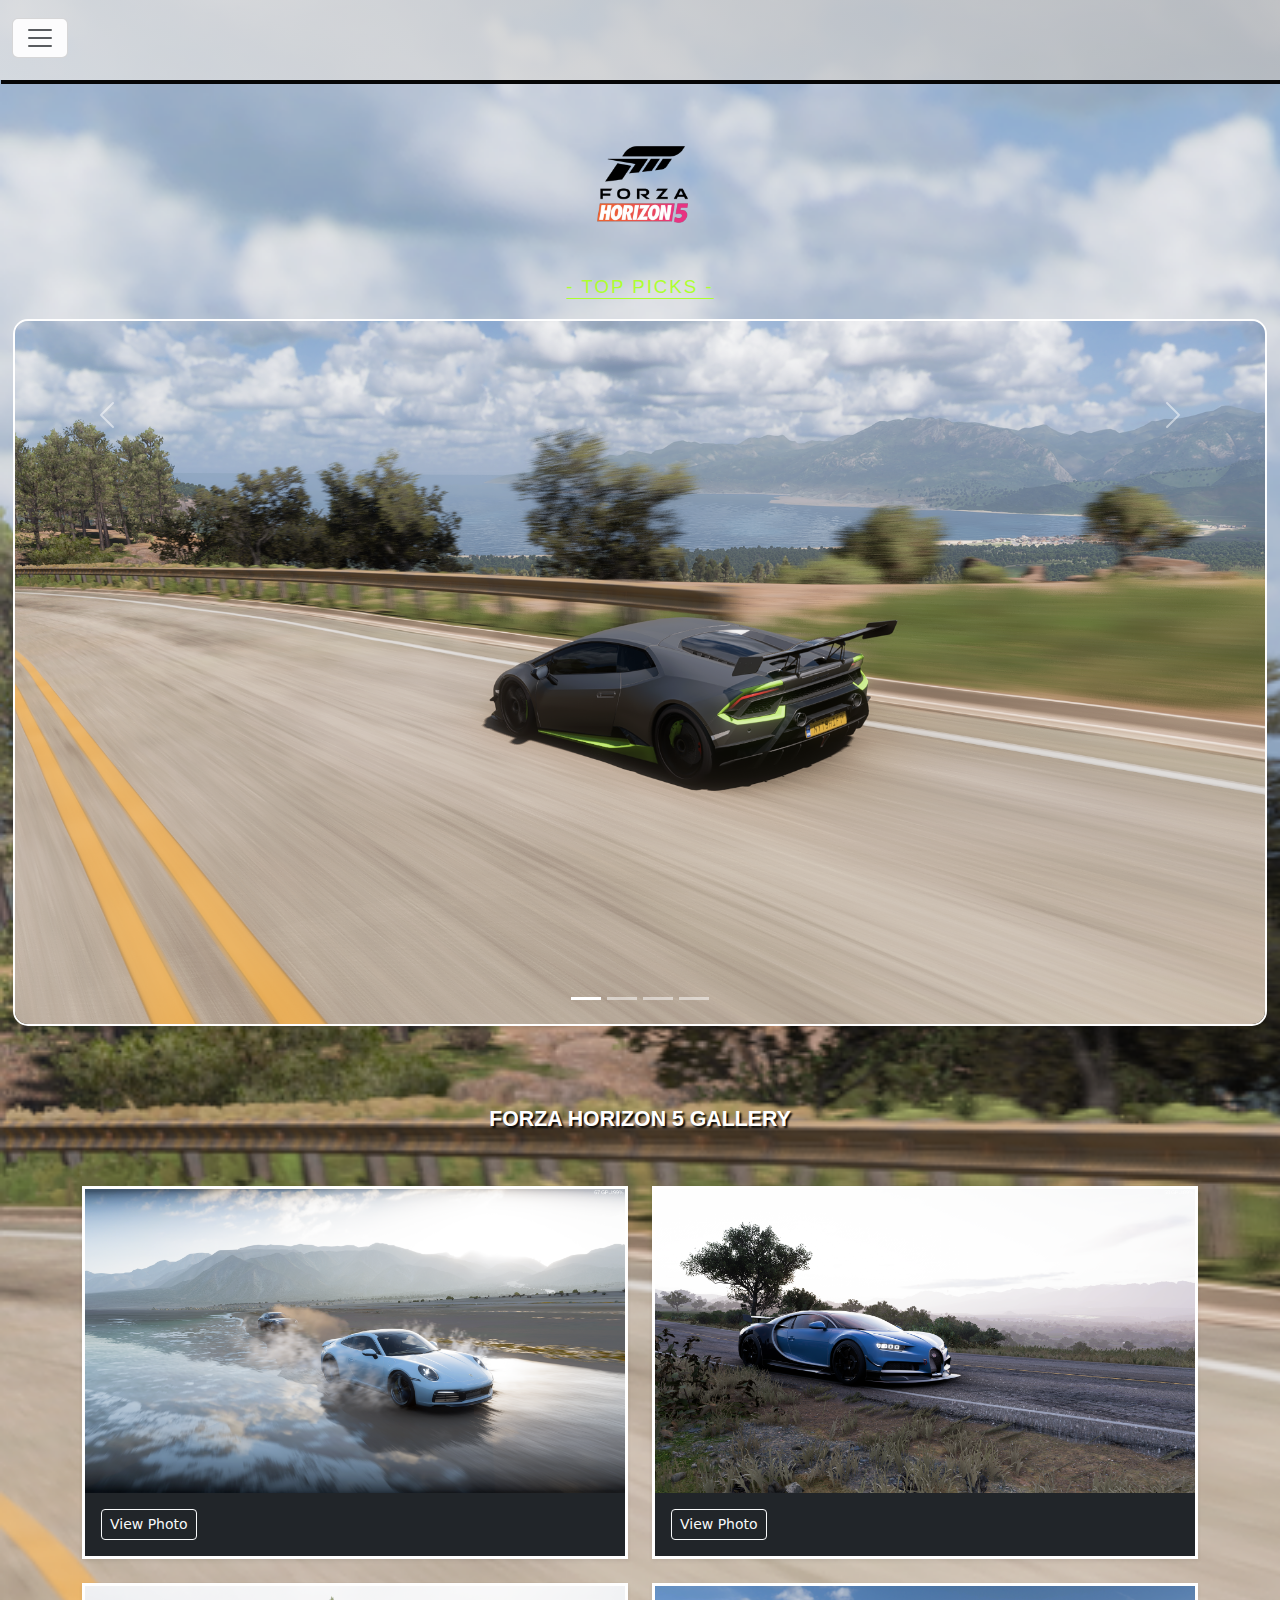
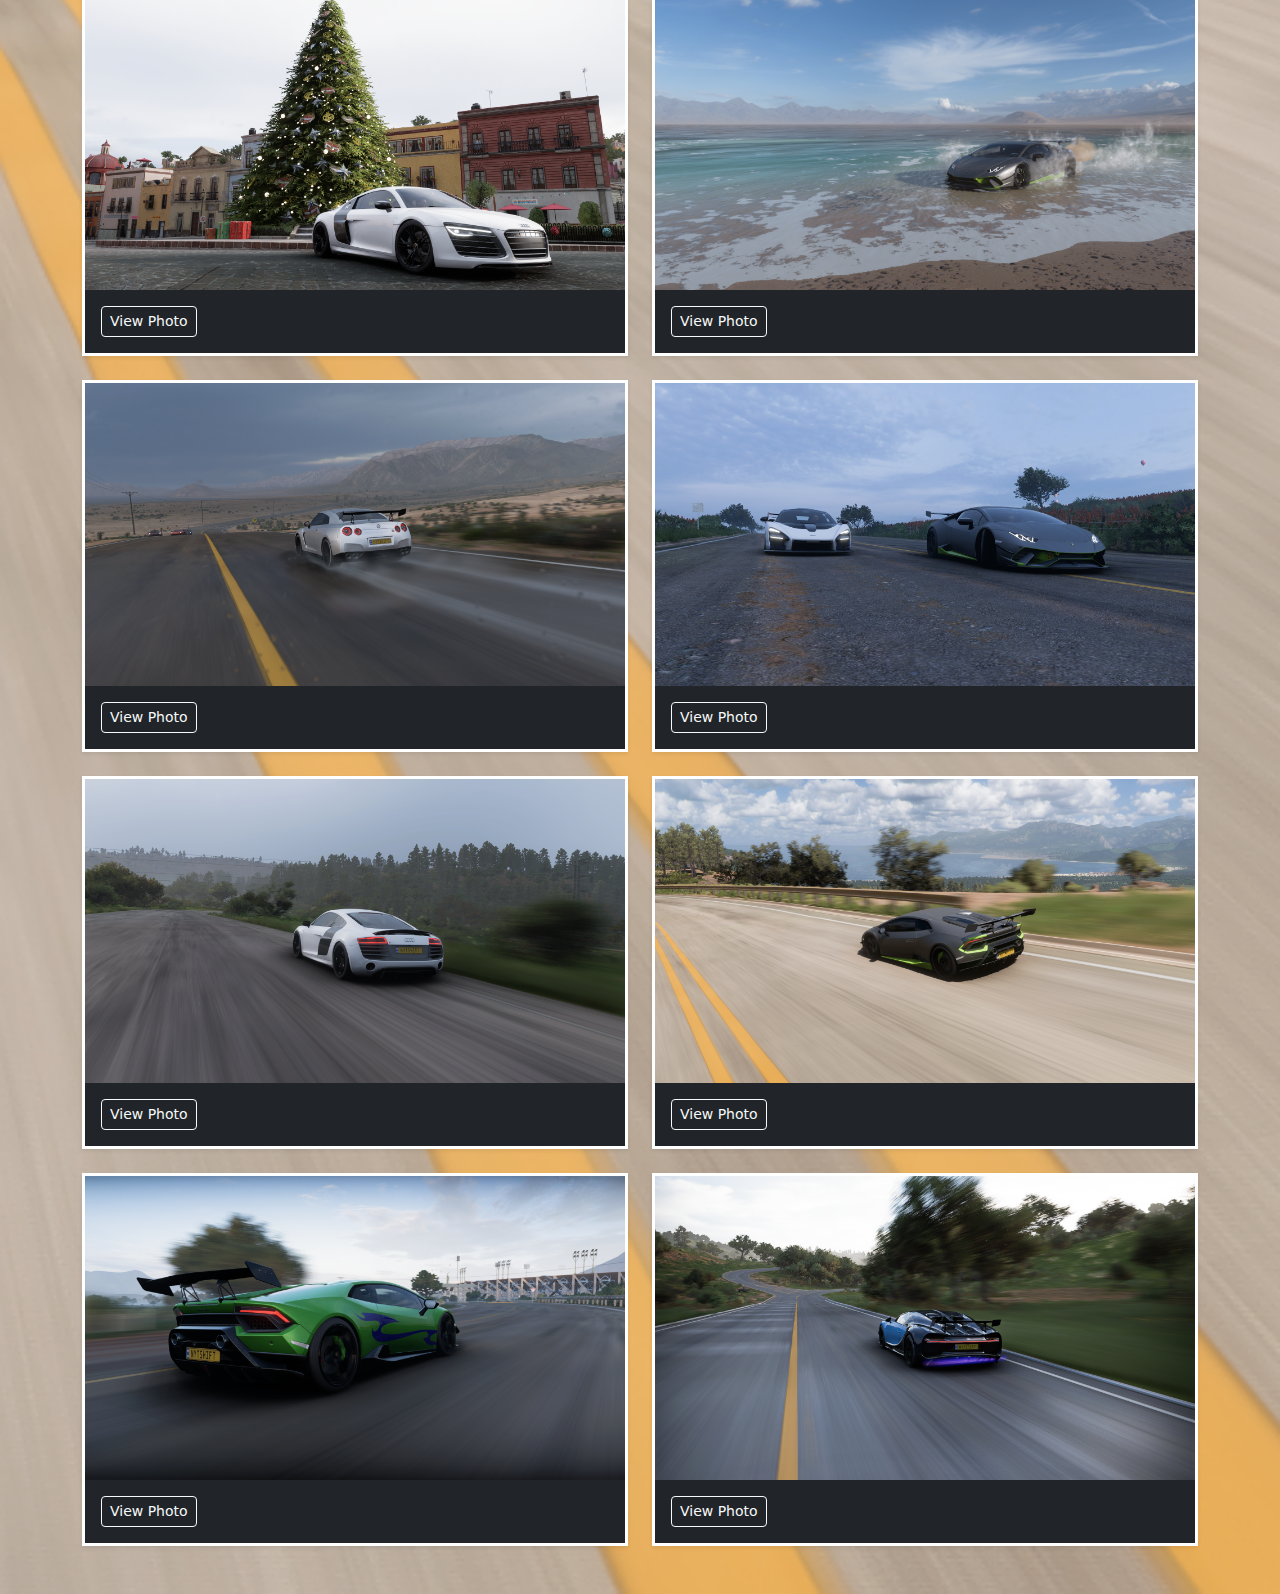
<file: GamePages/ForzaHorizon5Page.html>
<!DOCTYPE html>
<html lang="en">
<head>
    <meta charset="UTF-8">
    <meta name="viewport" content="width=device-width, initial-scale=1.0">
    <link rel="stylesheet" href="./PageStyles.css">
    <link href="https://cdn.jsdelivr.net/npm/bootstrap@5.3.3/dist/css/bootstrap.min.css" rel="stylesheet" integrity="sha384-QWTKZyjpPEjISv5WaRU9OFeRpok6YctnYmDr5pNlyT2bRjXh0JMhjY6hW+ALEwIH" crossorigin="anonymous">
    <title>Forza Horizon 5 Captures</title>
</head>
<body background="../Images/ForzaHorizon5Pics/fh10.png">


    <nav class="navbar navbar  fixed-top-nosetmyme gradient-background-2">
        <div class="container-fluid">
          <button class="navbtn navbar-toggler bg-light-subtle" id="navbutton" type="button" data-bs-toggle="offcanvas" data-bs-target="#offcanvasDarkNavbar" aria-controls="offcanvasDarkNavbar" aria-label="Toggle navigation">
            <span class="navbar-toggler-icon"></span>
          </button>
          <div class="offcanvas offcanvas-end gradient-background" tabindex="-1" id="offcanvasDarkNavbar" aria-labelledby="offcanvasDarkNavbarLabel">
            <div class="offcanvas-header">
              <h5 style="text-decoration: underline; font-family: Impact, Haettenschweiler, 'Arial Narrow Bold', sans-serif; letter-spacing: 4px;" class="offcanvas-title text-black" id="offcanvasDarkNavbarLabel">NAVIGATE -</h5>
              <button type="button" class="btn-close btn-close-dark" id="navbuttonclose" data-bs-dismiss="offcanvas" aria-label="Close"></button>
            </div>
            <div class="offcanvas-body">
              <ul class="navbar-nav justify-content-end flex-grow-1 pe-3" >
                <li class="nav-item">
                  <a class="nav-link" aria-current="page" href="../index.html">Home</a>
                </li>
                <li class="nav-item">
                  <a class="nav-link" href="../AboutPage.html">About</a>
                </li>
                <li class="nav-item dropdown">
                  <a class="nav-link dropdown-toggle" href="#" role="button" data-bs-toggle="dropdown" aria-expanded="false">
                    Games
                  </a>
                  <ul class="dropdown-menu bg-light-subtle">
                      <a class="nav-item nav-link" href="../GamePages/Cyberpunk2077Page.html">Cyberpunk 2077</a>
                      <a class="nav-item nav-link" href="../GamePages/ARKPage.html">Ark: Survival Ascended</a>
                      <a class="nav-item nav-link" href="../GamePages/WuWaPage.html">Wuthering Waves</a>
                      <a class="nav-item nav-link" href="../GamePages/TheCrewMotorFestPage.html">The Crew Motorfest</a>
                      <a class="nav-item nav-link" href="../GamePages/NMSPage.html">No Man's Sky</a>
                      <a class="nav-item nav-link" href="../GamePages/ForzaHorizon5Page.html">Forza Horizon 5</a>
                      <a class="nav-item nav-link" href="../GamePages/StarCitizenPage.html">Star Citizen</a>
                      <a class="nav-item nav-link" href="../GamePages/ESOPage.html">The Elder Scrolls Online</a>
                  </ul>
                </li>
              </ul>
              <!-- <form class="d-flex mt-3" role="search">
                <input class="form-control me-2" type="search" placeholder="Search" aria-label="Search">
                <button class="btn btn-success" type="submit">Search</button>
              </form> -->
            </div>
          </div>
        </div>
      </nav>


    
    <div id="carouselExampleCaptions" class="carousel slide">
        <div class="carousel-indicators">
          <button type="button" data-bs-target="#carouselExampleCaptions" data-bs-slide-to="0" class="active" aria-current="true" aria-label="Slide 1"></button>
          <button type="button" data-bs-target="#carouselExampleCaptions" data-bs-slide-to="1" aria-label="Slide 2"></button>
          <button type="button" data-bs-target="#carouselExampleCaptions" data-bs-slide-to="2" aria-label="Slide 3"></button>
          <button type="button" data-bs-target="#carouselExampleCaptions" data-bs-slide-to="3" aria-label="Slide 4"></button>
        </div>

        <div class="carousel-head-img"><img src="../Images/Logos/fh5logo.png" width="600px" alt=""></div>

        <div class="text-center">
          <h1 class="top-picks">- top picks -</h1></div>

        <div class="carousel-inner">
          <div class="carousel-item active">
            <img src="../Images/ForzaHorizon5Pics/fh10.png" class="cimg d-block w-100" alt="...">
          </div>
          <div class="carousel-item">
            <img src="../Images/ForzaHorizon5Pics/fh3.png" class="d-block w-100" alt="...">
          </div>
          <div class="carousel-item">
            <img src="../Images/ForzaHorizon5Pics/fh8.png" class="d-block w-100" alt="...">
          </div>
          <div class="carousel-item">
            <img src="../Images/ForzaHorizon5Pics/fh4.png" class="d-block w-100" alt="...">
          </div>
        </div>

        <button class="carousel-control-prev" type="button" data-bs-target="#carouselExampleCaptions" data-bs-slide="prev">
          <span class="carousel-control-prev-icon" aria-hidden="true"></span>
          <span class="visually-hidden">Previous</span>
        </button>
        <button class="carousel-control-next" type="button" data-bs-target="#carouselExampleCaptions" data-bs-slide="next">
          <span class="carousel-control-next-icon" aria-hidden="true"></span>
          <span class="visually-hidden">Next</span>
        </button>
      </div>


      <!-- album -->

      <div class="albumbody album py-5">
        <div class="container">

          <div class="gallery-title">Forza Horizon 5 Gallery</div>
    
          <div class="row row-cols-1 row-cols-sm-2 row-cols-md-2 g-4">

            <div class="col">
              <div class="card shadow-sm" >
                <img src="../Images/ForzaHorizon5Pics/fh2.png" alt="">
                <div class="card-body bg-dark">
                  <div class="d-flex justify-content-between align-items-center">
                    <div class="btn-group">
                      <a href="../Images/ForzaHorizon5Pics/fh2.png">
                      <button type="button" class="btn btn-sm btn-outline-light">View Photo</button></a>
                    </div>
                  </div>
                </div>
              </div>
            </div>

           <div class="col">
              <div class="card shadow-sm" >
                <img src="../Images/ForzaHorizon5Pics/fh12.png" alt="">
                <div class="card-body bg-dark">
                  <div class="d-flex justify-content-between align-items-center">
                    <div class="btn-group">
                      <a href="../Images/ForzaHorizon5Pics/fh12.png">
                      <button type="button" class="btn btn-sm btn-outline-light">View Photo</button></a>
                    </div>
                  </div>
                </div>
              </div>
            </div>

            <div class="col">
              <div class="card shadow-sm" >
                <img src="../Images/ForzaHorizon5Pics/fh8.png" alt="">
                <div class="card-body bg-dark">
                  <div class="d-flex justify-content-between align-items-center">
                    <div class="btn-group">
                      <a href="../Images/ForzaHorizon5Pics/fh8.png">
                      <button type="button" class="btn btn-sm btn-outline-light">View Photo</button></a>
                    </div>
                  </div>
                </div>
              </div>
            </div>

            <div class="col">
              <div class="card shadow-sm" >
                <img src="../Images/ForzaHorizon5Pics/fh9.png" alt="">
                <div class="card-body bg-dark">
                  <div class="d-flex justify-content-between align-items-center">
                    <div class="btn-group">
                      <a href="../Images/ForzaHorizon5Pics/fh9.png">
                      <button type="button" class="btn btn-sm btn-outline-light">View Photo</button></a>
                    </div>
                  </div>
                </div>
              </div>
            </div>

            <div class="col">
              <div class="card shadow-sm" >
                <img src="../Images/ForzaHorizon5Pics/fh5.png" alt="">
                <div class="card-body bg-dark">
                  <div class="d-flex justify-content-between align-items-center">
                    <div class="btn-group">
                      <a href="../Images/ForzaHorizon5Pics/fh5.png">
                      <button type="button" class="btn btn-sm btn-outline-light">View Photo</button></a>
                    </div>
                  </div>
                </div>
              </div>
            </div>

            <div class="col">
              <div class="card shadow-sm" >
                <img src="../Images/ForzaHorizon5Pics/fh6.png" alt="">
                <div class="card-body bg-dark">
                  <div class="d-flex justify-content-between align-items-center">
                    <div class="btn-group">
                      <a href="../Images/ForzaHorizon5Pics/fh6.png">
                      <button type="button" class="btn btn-sm btn-outline-light">View Photo</button></a>
                    </div>
                  </div>
                </div>
              </div>
            </div>

            <div class="col">
              <div class="card shadow-sm" >
                <img src="../Images/ForzaHorizon5Pics/fh7.png" alt="">
                <div class="card-body bg-dark">
                  <div class="d-flex justify-content-between align-items-center">
                    <div class="btn-group">
                      <a href="../Images/ForzaHorizon5Pics/fh7.png">
                      <button type="button" class="btn btn-sm btn-outline-light">View Photo</button></a>
                    </div>
                  </div>
                </div>
              </div>
            </div>

            <div class="col">
              <div class="card shadow-sm" >
                <img src="../Images/ForzaHorizon5Pics/fh10.png" alt="">
                <div class="card-body bg-dark">
                  <div class="d-flex justify-content-between align-items-center">
                    <div class="btn-group">
                      <a href="../Images/ForzaHorizon5Pics/fh10.png">
                      <button type="button" class="btn btn-sm btn-outline-light">View Photo</button></a>
                    </div>
                  </div>
                </div>
              </div>
            </div>

            <div class="col">
              <div class="card shadow-sm" >
                <img src="../Images/ForzaHorizon5Pics/fh11.png" alt="">
                <div class="card-body bg-dark">
                  <div class="d-flex justify-content-between align-items-center">
                    <div class="btn-group">
                      <a href="../Images/ForzaHorizon5Pics/fh11.png">
                      <button type="button" class="btn btn-sm btn-outline-light">View Photo</button></a>
                    </div>
                  </div>
                </div>
              </div>
            </div>

            <div class="col">
              <div class="card shadow-sm" >
                <img src="../Images/ForzaHorizon5Pics/fh4.png" alt="">
                <div class="card-body bg-dark">
                  <div class="d-flex justify-content-between align-items-center">
                    <div class="btn-group">
                      <a href="../Images/ForzaHorizon5Pics/fh4.png">
                      <button type="button" class="btn btn-sm btn-outline-light">View Photo</button></a>
                    </div>
                  </div>
                </div>
              </div>
            </div>

            
            
            
            </div>
          </div>
        </div>


    <script src="./GamePages.js"></script>
    <script src="https://cdn.jsdelivr.net/npm/bootstrap@5.3.3/dist/js/bootstrap.bundle.min.js" integrity="sha384-YvpcrYf0tY3lHB60NNkmXc5s9fDVZLESaAA55NDzOxhy9GkcIdslK1eN7N6jIeHz" crossorigin="anonymous"></script>
</body>
</html>
</file>
<file: GamePages/PageStyles.css>
.gradient-background {
    background: linear-gradient(130deg, #ffffff, #c0c0c0, #000000);
    background-size: 250% 250%;
    animation: gradient-animation 3s ease-in-out infinite;
}

.gradient-background-2 {
    background: linear-gradient(400deg, #ffffffa7, #cccccc8f, #000000d9);
    background-size: 250% 250%;
    animation: 5s ease-in-out infinite;
}

@keyframes gradient-animation {
    0% {
      background-position: 0% 50%;
    }
    50% {
      background-position: 100% 50%;
    }
    100% {
      background-position: 0% 50%;
    }
  }

body{
    animation: gradient-animation 100s ease-in-out infinite;
    background-repeat: no-repeat;
    background-size: cover;
}

.navbar{
    height: 80px;
    background-color: rgba(110, 110, 110, 0.359);
    color: black;
    /* border-bottom: 5px solid rgba(0, 0, 0, 0.532); */
    box-shadow: 1px 4px 0px rgb(6, 6, 6);
}

.nav > a{
    width: 50%;
    text-align: center;
    color: black;
    padding: 20px;
    font-size: 14pt;
    font-family: sans-serif;
    font-weight: 600;
    text-shadow: 1px 1px 3px white;
}

.navlogo{
    margin-top: -15px;
    margin-left: 0px;
}

.navbtn{
    margin-left: 96%;
    margin-top: -5px;
    background-color: white;
}

.navbtn:hover{
    background-color: rgb(154, 154, 154);
}


.nav > a:hover{
    color:yellow;
}

.nav-link{
    text-transform: uppercase;
    width: 100%;
    padding: 10px;
}

.nav-item>a{
    text-transform: uppercase;
    width: 100%;
    padding: 20;
    margin-left: 10px;
    margin-bottom: 5px;
    color: rgb(0, 0, 0);
    font-weight: 700;
    transition: transform 0.3s;
}

.nav-item>a:hover{
    transform: scale(1.06);
    color: rgb(255, 255, 255);
    text-shadow: 1px 1px 3px black;
}

.offcanvas{
    padding: 30px;
}

#offcanvasDarkNavbar{
    border: 3px solid black;
    box-shadow: 2px 2px 2px 2px black;
    /* background-color: rgb(128, 255, 149); */
}

.nav-link:hover{
    margin-left: 10px;
    transform: scale(1.06);
    text-decoration: underline;
    border-radius: 5px;
}

.dropdown-menu>a{
    width: 100%;
    padding: 20px;
    font-weight: 700;
    color:  black;
    background-color: transparent;

}

.dropdown:hover{
    width: 100%;
    outline: none;
    /* text-decoration: underline; */
    border-radius: 5px;
}

.top-picks{
    display: inline-flex;
    font-size: 24pt;
    text-transform: uppercase;
    text-decoration: underline;
    text-underline-offset: 5px;
    margin-bottom: 20px;
    letter-spacing: 2px;
    color: greenyellow;
    font-family: 'Gill Sans', 'Gill Sans MT', Calibri, 'Trebuchet MS', sans-serif;
}

.top-picks:hover{
    text-shadow: 2px 2px 2px black;
    cursor: default;
}

.carousel{
    width: 85%;
    margin: 40px auto;
    border-radius: 100px;
}

.d-block{
    border: 2px solid white;
    border-radius: 15px;
}

.carousel-head-img{
    display: inline-flex;
    justify-content: center;
    align-items: center;
    width: 100%;
    height: 200px;
    margin-bottom: 40px;
}

.carousel-control-next,.carousel-control-prev{
    margin-top: 620px;
    height: 100px;
}
    

.carousel-control-next-icon,.carousel-control-prev-icon{
    border-radius: 10px;
    padding: 65;
    
}

.carousel-control-prev-icon:hover,.carousel-control-next-icon:hover{
    translate: transform 0.3s;
    width: 50px;
    height: 40px;
    transform: scale(1.8);
    background-color: rgba(179, 179, 179, 0.523);
}

.gallery-title{
    width: 50%;
    margin: 40px auto;
    font-size: 32pt;
    color: white;
    font-family: 'Lucida Sans', 'Lucida Sans Regular', 'Lucida Grande', 'Lucida Sans Unicode', Geneva, Verdana, sans-serif;
    font-weight: 700;
    text-transform: uppercase;
    text-align: center;
    text-shadow: 2px 2px 2px black;
    margin-bottom: 50px;
}

.gallery-title:hover{
    cursor: default;
    text-decoration: underline;
    color: yellow;
}

.col > .card{
    border-radius: 0px;
    border: 3px solid white;
}

.card{
    transition: transform 0.3s;
}

.card:hover{
    transform: scale(1.05);
}


@media (max-width:1400px){

    #navbutton{
        margin-left: 0px;
    }

    .carousel{
        width: 98%;
    }

    .carousel-head-img{
        display: inline-flex;
        justify-content: center;
        align-items: center;
        /* width: 80%; */
        height: 50px;
        margin-top: 40px;
        margin-bottom: 40px;
    }

    .carousel-head-img>img{
        width: 300px;
        
    }

    .carousel-control-prev-icon, .carousel-control-next-icon{
        /* visibility: hidden; */
        width: 50px;
        padding: 0px;
        margin-top: -750px;
    }

    .carousel-control-prev-icon:hover, .carousel-control-next-icon:hover{
        padding: 0px;
        height: 30px;
        width: 30px;
        transform: scale(1.2);
        background-color: rgba(255, 255, 255, 0.496);
        border-radius: 5px;
    }

    .gallery-title{
        width: 100%;
        margin-top: -10px;
        font-size: 16pt;
    }

    .col > .card{
        /* width: 380px; */
    }

    .top-picks{
        font-size: 14pt;
    }


}
</file>
